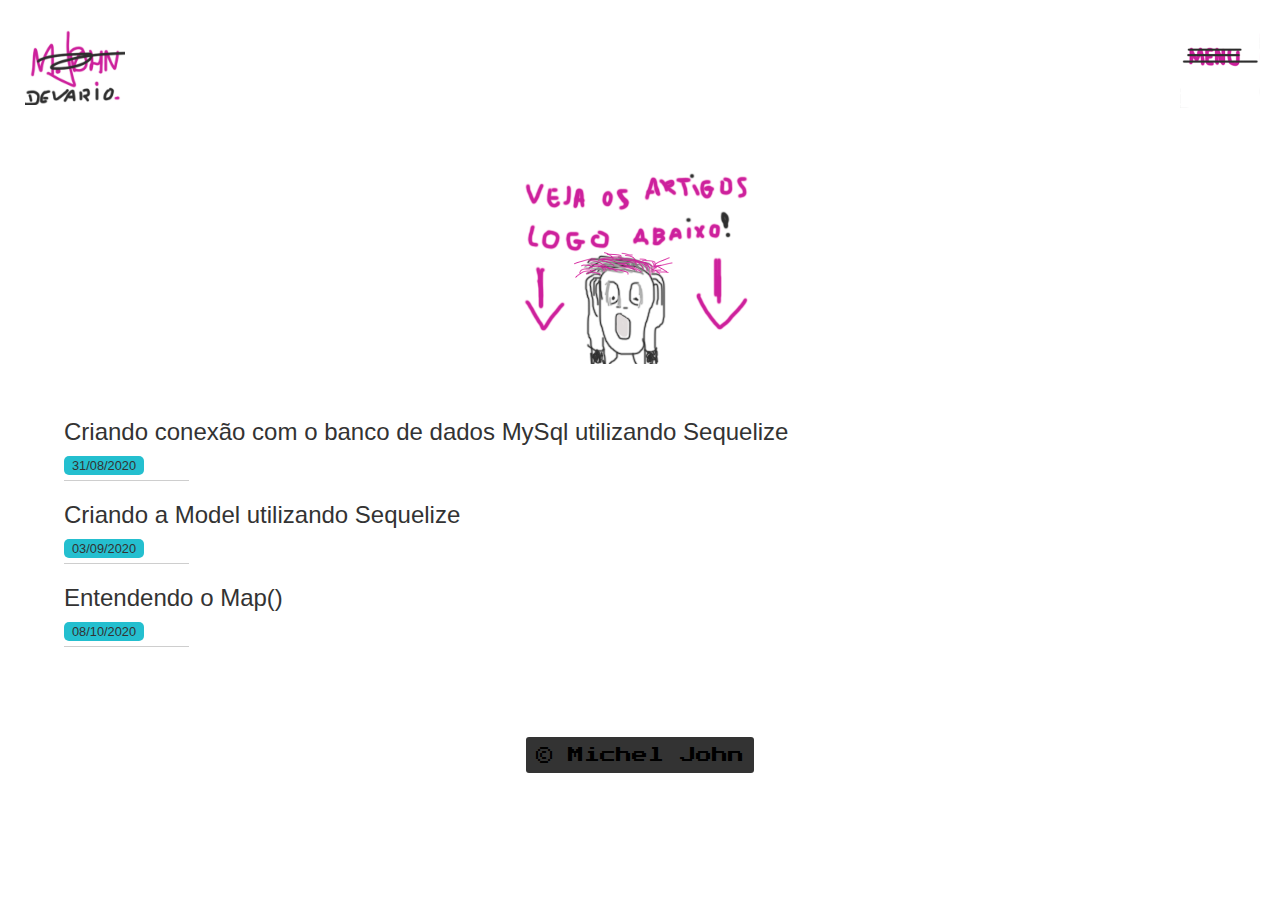
<file: index.html>
<!DOCTYPE html>
<html lang="pt-BR">
<head>
  <meta charset="UTF-8">
  <meta name="viewport" content="width=device-width, initial-scale=1.0">
  <link rel="stylesheet" href="style.css">
  <title>Devario - Dev Diario</title>
</head>
<body>
  <div class="container">
    <header>
      <img src="images/logo.png" alt="logo" class="logo-img">
      <img src="images/menu.png" alt="menu" class="menu-img">
    </header>

    <main>
      <img src="images/article.png" alt="artigos" class="article-img">
    </main>

    <article>
      <ul>
        <li>
          <a href="articles/01.html" target="_blank">
            <h1>Criando conexão com o banco de dados MySql utilizando Sequelize</h1>
          </a>

          <div class="data">31/08/2020</div>
        </li>

        <div class="hr"></div>

        <li>
          <a href="articles/02.html" target="_blank">
            <h1>Criando a Model utilizando Sequelize</h1>
          </a>

          <div class="data">03/09/2020</div>
        </li>

        <div class="hr"></div>

        <li>
          <a href="articles/03.html" target="_blank">
            <h1>Entendendo o Map()</h1>
          </a>

          <div class="data">08/10/2020</div>
        </li>

        <div class="hr"></div>

      </ul>
    </article>

    <footer>
      © Michel John
    </footer>
  </div>
</body>
</html>
</file>
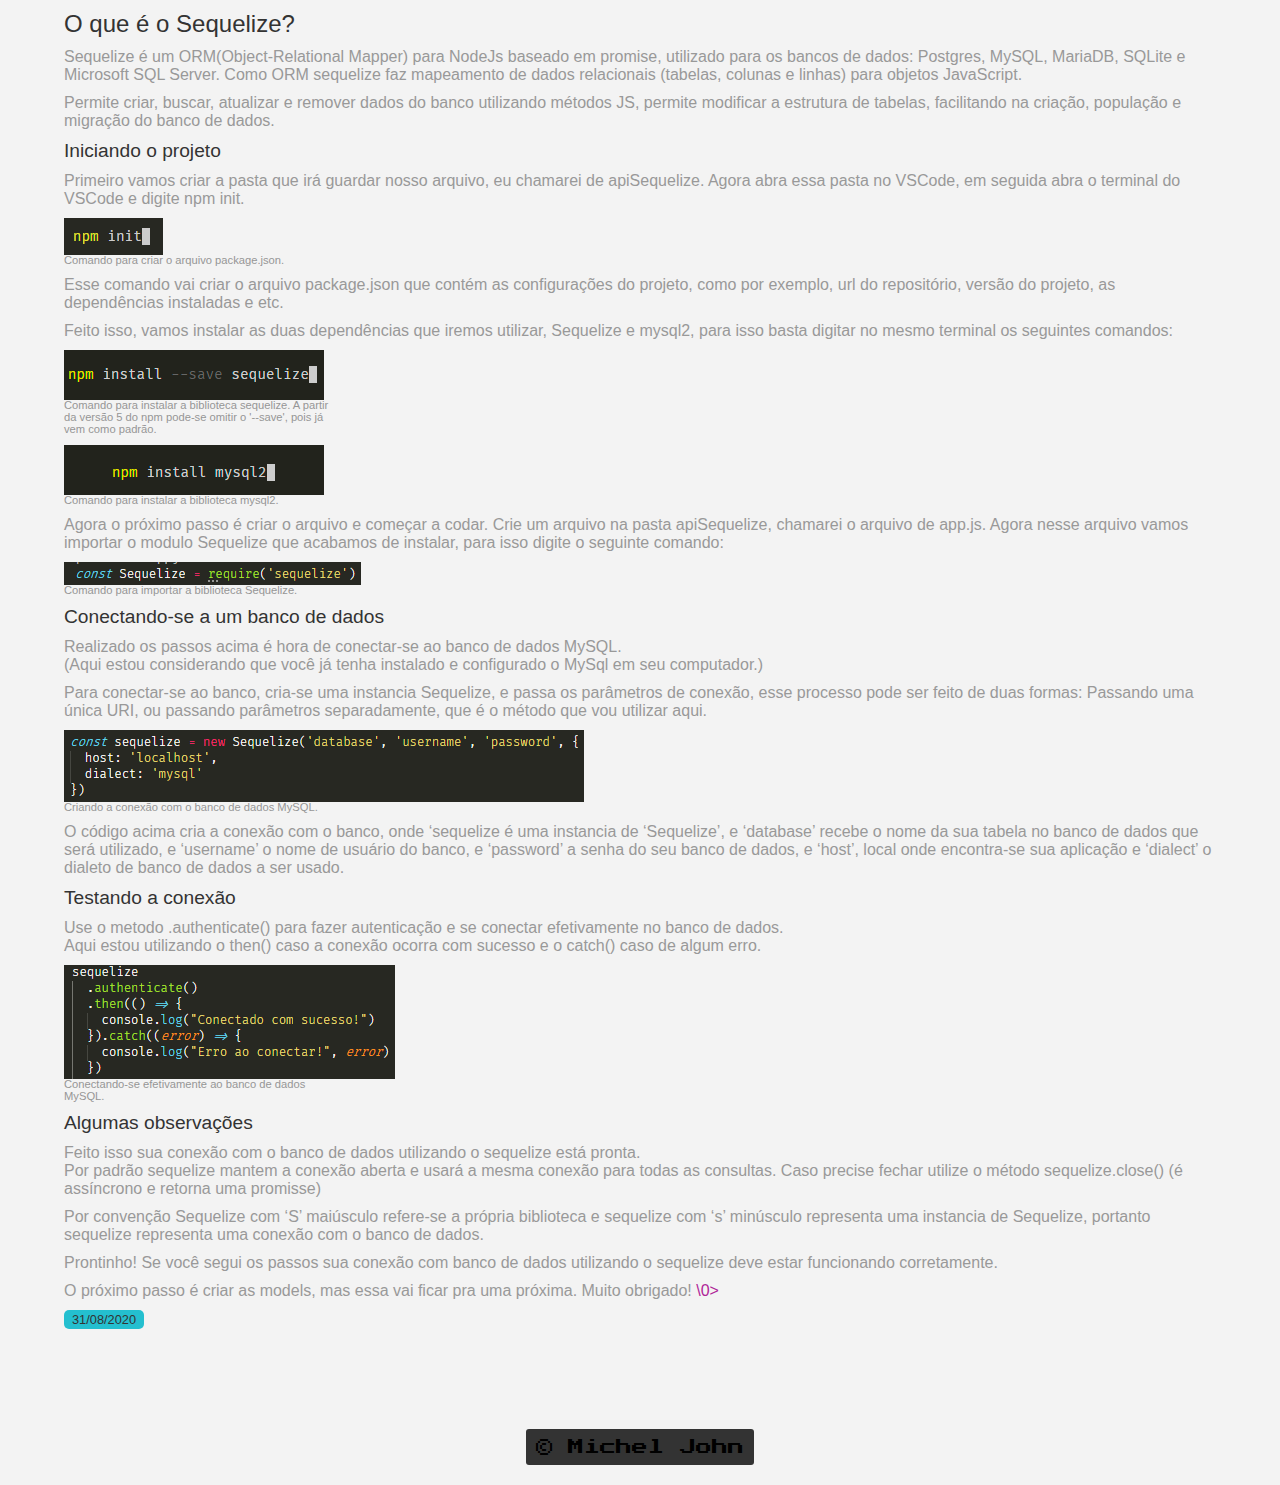
<file: articles/01.html>
<!DOCTYPE html>
<html lang="pt-BR">

<head>
  <meta charset="UTF-8">
  <meta name="viewport" content="width=device-width, initial-scale=1.0">
  <link rel="stylesheet" href="article.css">
  <title>Utilizando o Sequelize para conectar com banco de dados</title>
</head>

<body>
  <div class="article">
    <h1>O que é o Sequelize?</h1>

    <p>
      Sequelize é um ORM(Object-Relational Mapper) para NodeJs baseado em promise, utilizado para os bancos de dados: Postgres, MySQL, MariaDB, SQLite e Microsoft SQL Server. Como ORM sequelize faz mapeamento de dados relacionais (tabelas, colunas e linhas) para objetos JavaScript.
    </p>

    <p>
      Permite criar, buscar, atualizar e remover dados do banco utilizando métodos JS, permite modificar a estrutura de tabelas, facilitando na criação, população e migração do banco de dados.
    </p>

    <h2>Iniciando o projeto</h2>
    <p>
      Primeiro vamos criar a pasta que irá guardar nosso arquivo, eu chamarei de apiSequelize. Agora abra essa pasta no VSCode, em seguida abra o terminal do VSCode e digite npm init.
    </p>

    <img src="../images/npm-init.png" alt="criando package.json">
    <span class="legende">Comando para criar o arquivo package.json.</span>

    <p>
      Esse comando vai criar o arquivo package.json que contém as configurações do projeto, como por exemplo, url do repositório, versão do projeto, as dependências instaladas e etc.
    </p>

    <p>
      Feito isso, vamos instalar as duas dependências que iremos utilizar, Sequelize e mysql2, para isso basta digitar no mesmo terminal os seguintes comandos:
    </p>

    <img src="../images/npm-i-sequelize.png" alt="instalando sequelize">
    <span class="legende">Comando para instalar a biblioteca sequelize. A partir da versão 5 do npm pode-se omitir o '--save', pois já vem como padrão.</span>

    <img src="../images/npm-i-mysql2.png" alt="instalando mysql2">
    <span class="legende">Comando para instalar a biblioteca mysql2.</span>

    <p>
      Agora o próximo passo é criar o arquivo e começar a codar. Crie um arquivo na pasta apiSequelize, chamarei o arquivo de app.js. Agora nesse arquivo vamos importar o modulo Sequelize que acabamos de instalar, para isso digite o seguinte comando:
    </p>

    <img src="../images/import-sequelize.png" alt="imortando Sequelize">
    <span class="legende">Comando para importar a biblioteca Sequelize.</span>
    
    <h2>Conectando-se a um banco de dados</h2>

    <p>
      Realizado os passos acima é hora de conectar-se ao banco de dados MySQL.<br>
      
      (Aqui estou considerando que você já tenha instalado e configurado o MySql em seu computador.)<br>
    </p>

    <p>
      Para conectar-se ao banco, cria-se uma instancia Sequelize, e passa os parâmetros de conexão, esse processo pode ser feito de duas formas: Passando uma única URI, ou passando parâmetros separadamente, que é o método que vou utilizar aqui.
    </p>

    <img src="../images/create-connection-db.png" alt="criando conexão com db" class="wi">
    <span class="legende">Criando a conexão com o banco de dados MySQL.</span>

    <p>
      O código acima cria a conexão com o banco, onde ‘sequelize é uma instancia de ‘Sequelize’, e ‘database’ recebe o nome da sua tabela no banco de dados que será utilizado, e ‘username’ o nome de usuário do banco, e ‘password’ a senha do seu banco de dados, e ‘host’, local onde encontra-se sua aplicação e ‘dialect’ o dialeto de banco de dados a ser usado. 
    </p>

    <h2>Testando a conexão</h2>
    <p>
      Use o metodo .authenticate() para fazer autenticação e se conectar efetivamente no banco de dados.<br>
      Aqui estou utilizando o then() caso a conexão ocorra com sucesso e o catch() caso de algum erro.
    </p>

    <img src="../images/conectede-db.png" alt="conectando ao db" class="wi">
    <span class="legende">Conectando-se efetivamente ao banco de dados MySQL.</span>

    <h2>Algumas observações</h2>
    <p>
      Feito isso sua conexão com o banco de dados utilizando o sequelize está pronta.<br>
      Por padrão sequelize mantem a conexão aberta e usará a mesma conexão para todas as consultas. Caso precise fechar utilize o método sequelize.close() (é assíncrono e retorna uma promisse)
    </p>
      
    <p>
      Por convenção Sequelize com ‘S’ maiúsculo refere-se a própria biblioteca e sequelize com ‘s’ minúsculo representa uma instancia de Sequelize, portanto sequelize representa uma conexão com o banco de dados.
    </p>

    <p>
      Prontinho! Se você segui os passos sua conexão com banco de dados utilizando o sequelize deve estar funcionando corretamente.
    </p>
    
    <p>
      O próximo passo é criar as models, mas essa vai ficar pra uma próxima.

      Muito obrigado! <span style="color:#af2598;">\0></span>
    </p>

    <div class="data">31/08/2020</div>
  </div>

  <footer>
    <p>© Michel John</p>
  </footer>
</body>

</html>
</file>
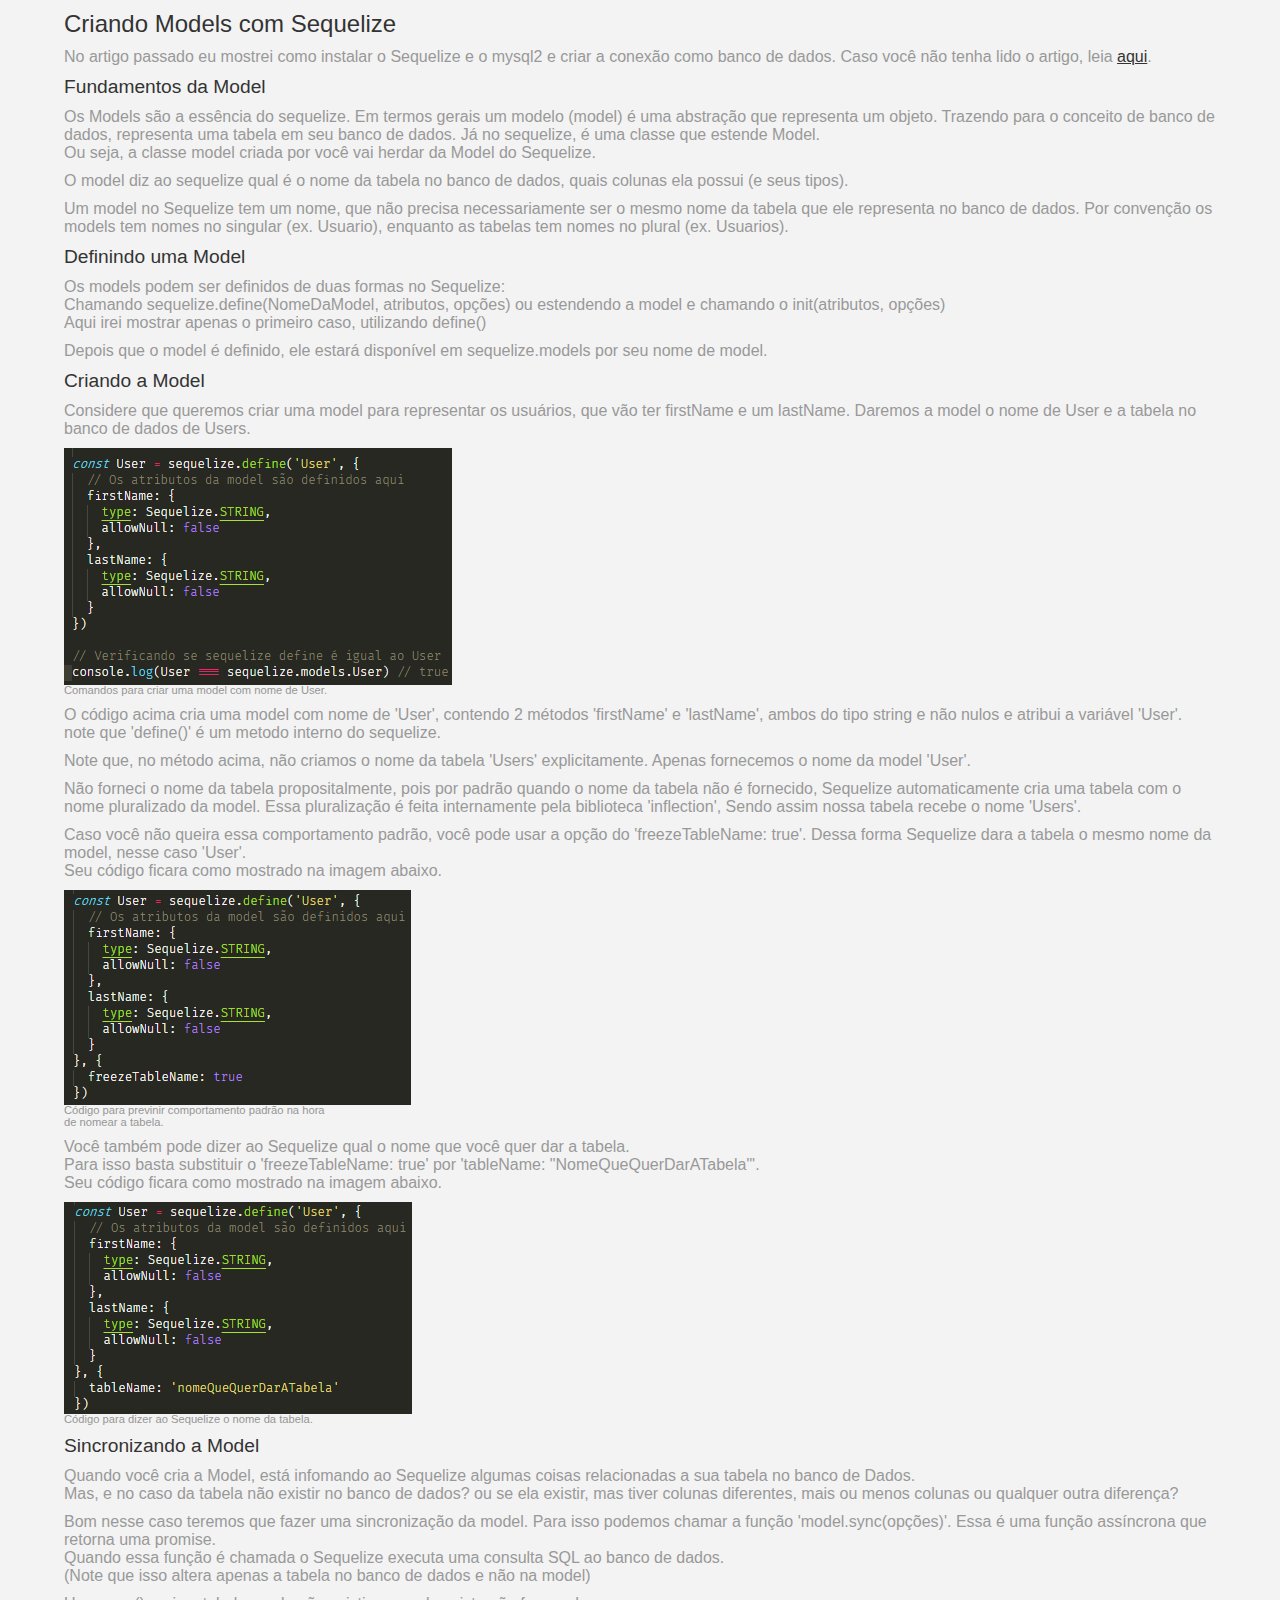
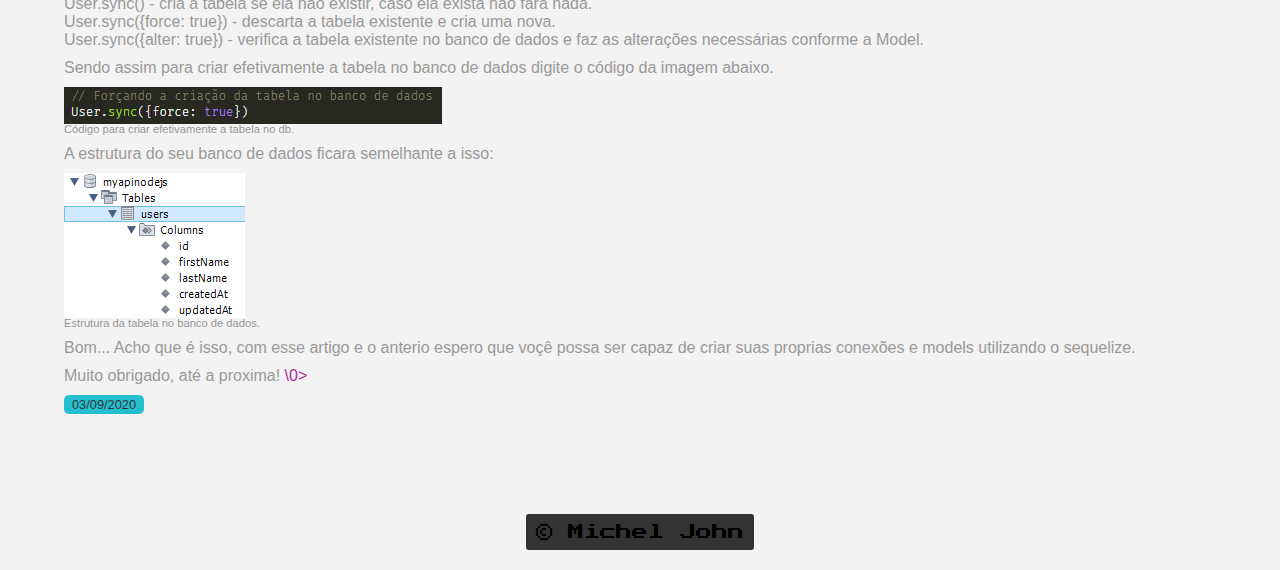
<file: articles/02.html>
<!DOCTYPE html>
<html lang="pt-BR">

<head>
  <meta charset="UTF-8">
  <meta name="viewport" content="width=device-width, initial-scale=1.0">
  <link rel="stylesheet" href="article.css">
  <title>Criando a Model utilizando Sequelize</title>
</head>

<body>
  <div class="article">
    <h1>Criando Models com Sequelize</h1>

    <p>
      No artigo passado eu mostrei como instalar o Sequelize e o mysql2 e criar a conexão  como banco de dados. Caso você não tenha lido o artigo, leia <a href="01.html" target="_blank">aqui</a>.
    </p>

    <h2>Fundamentos da Model</h2>

    <p>
      Os Models são a essência do sequelize. Em termos gerais um modelo (model) é uma abstração que representa um objeto. Trazendo para o conceito de banco de dados, representa uma tabela em seu banco de dados. Já no sequelize, é uma classe que estende Model.
      <br>
      Ou seja, a classe model criada por você vai herdar da Model do Sequelize.
    </p>

    <p>
      O model diz ao sequelize qual é o nome da tabela no banco de dados, quais colunas ela possui (e seus tipos).
    </p>

    <p>
      Um model no Sequelize tem um nome, que não precisa necessariamente ser o mesmo nome da tabela que ele representa no banco de dados. Por convenção os models tem nomes no singular (ex. Usuario), enquanto as tabelas tem nomes no plural (ex. Usuarios).
    </p>

    <h2>Definindo uma Model</h2>
    <p>
      Os models podem ser definidos de duas formas no Sequelize:
      <br>
      Chamando sequelize.define(NomeDaModel, atributos, opções) ou estendendo a model e chamando o init(atributos, opções)
      <br>
      Aqui irei mostrar apenas o primeiro caso, utilizando define()
    </p>

    <p>
      Depois que o model é definido, ele estará disponível em sequelize.models por seu nome de model.
    </p>

    <h2>Criando a Model</h2>

    <p>
      Considere que queremos criar uma model para representar os usuários, que vão ter firstName e um lastName. Daremos a model o nome de User e a tabela no banco de dados de Users.
    </p>

    <img src="../images/create-model.png" alt="Criando a Model"  class="wi">
    <span class="legende">Comandos para criar uma model com nome de User.</span>

    <p>
      O código acima cria uma model com nome de 'User', contendo 2 métodos 'firstName' e 'lastName', ambos do tipo string e não nulos e atribui a variável 'User'.

      note que 'define()' é um metodo interno do sequelize.
    </p>

    <p>
      Note que, no método acima, não criamos o nome da tabela 'Users' explicitamente. Apenas fornecemos o nome da model 'User'.
    </p>

    <p>
      Não forneci o nome da tabela propositalmente, pois por padrão quando o nome da tabela não é fornecido, Sequelize automaticamente cria uma tabela com o nome pluralizado da model. Essa pluralização é feita internamente pela biblioteca 'inflection', Sendo assim nossa tabela recebe o nome 'Users'.
    </p>

    <p>
      Caso você não queira essa comportamento padrão, você pode usar a opção do 'freezeTableName: true'. Dessa forma Sequelize dara a tabela o mesmo nome da model, nesse caso 'User'.
      <br>
      Seu código ficara como mostrado na imagem abaixo.
    </p>

    <img src="../images/create-model-freeze.png" alt="Previnindo comportamento padrão"  class="wi">
    <span class="legende">Código para previnir comportamento padrão na hora de nomear a tabela.</span>

    <p>
      Você também pode dizer ao Sequelize qual o nome que você quer dar a tabela.
      <br>
      Para isso basta substituir o 'freezeTableName: true' por 'tableName: "NomeQueQuerDarATabela"'.
      <br>
      Seu código ficara como mostrado na imagem abaixo.
    </p>

    <img src="../images/create-model-name.png" alt="Previnindo comportamento padrão" class="wi">
    <span class="legende">Código para dizer ao Sequelize o nome da tabela.</span>

    <h2>Sincronizando a Model</h2>

    <p>
      Quando você cria a Model, está infomando ao Sequelize algumas coisas relacionadas a sua tabela no banco de Dados.
      <br>
      Mas, e no caso da tabela não existir no banco de dados? ou se ela existir, mas tiver colunas diferentes, mais ou menos colunas ou qualquer outra diferença?
    </p>

    <p>
      Bom nesse caso teremos que fazer uma sincronização da model. Para isso podemos chamar a função 'model.sync(opções)'. Essa é uma função assíncrona que retorna uma promise.
      <br>
      Quando essa função é chamada o Sequelize executa uma consulta SQL ao banco de dados.
      <br>
      (Note que isso altera apenas a tabela no banco de dados e não na model)
    </p>

    <p>
      User.sync() - cria a tabela se ela não existir, caso ela exista não fara nada.
      <br>
      User.sync({force: true}) - descarta a tabela existente e cria uma nova.
      <br>
      User.sync({alter: true}) - verifica a tabela existente no banco de dados e faz as alterações necessárias conforme a Model.
    </p>

    <p>
      Sendo assim para criar efetivamente a tabela no banco de dados digite o código da imagem abaixo.
    </p>

    <img src="../images/create-table.png" alt="Previnindo comportamento padrão" class="wi">
    <span class="legende">Código para criar efetivamente a tabela no db.</span>

    <p>
      A estrutura do seu banco de dados ficara semelhante a isso:
    </p>

    <img src="../images/in-db.png" alt="Previnindo comportamento padrão">
    <span class="legende">Estrutura da tabela no banco de dados.</span>

    <p>
      Bom... Acho que é isso, com esse artigo e o anterio espero que voçê possa ser capaz de criar suas proprias conexões e models utilizando o sequelize.
    </p>
    
    <p>
      Muito obrigado, até a proxima! <span style="color:#af2598;">\0></span>
    </p>

    <div class="data">03/09/2020</div>
  </div>

  <footer>
    <p>© Michel John</p>
  </footer>
</body>

</html>
</file>
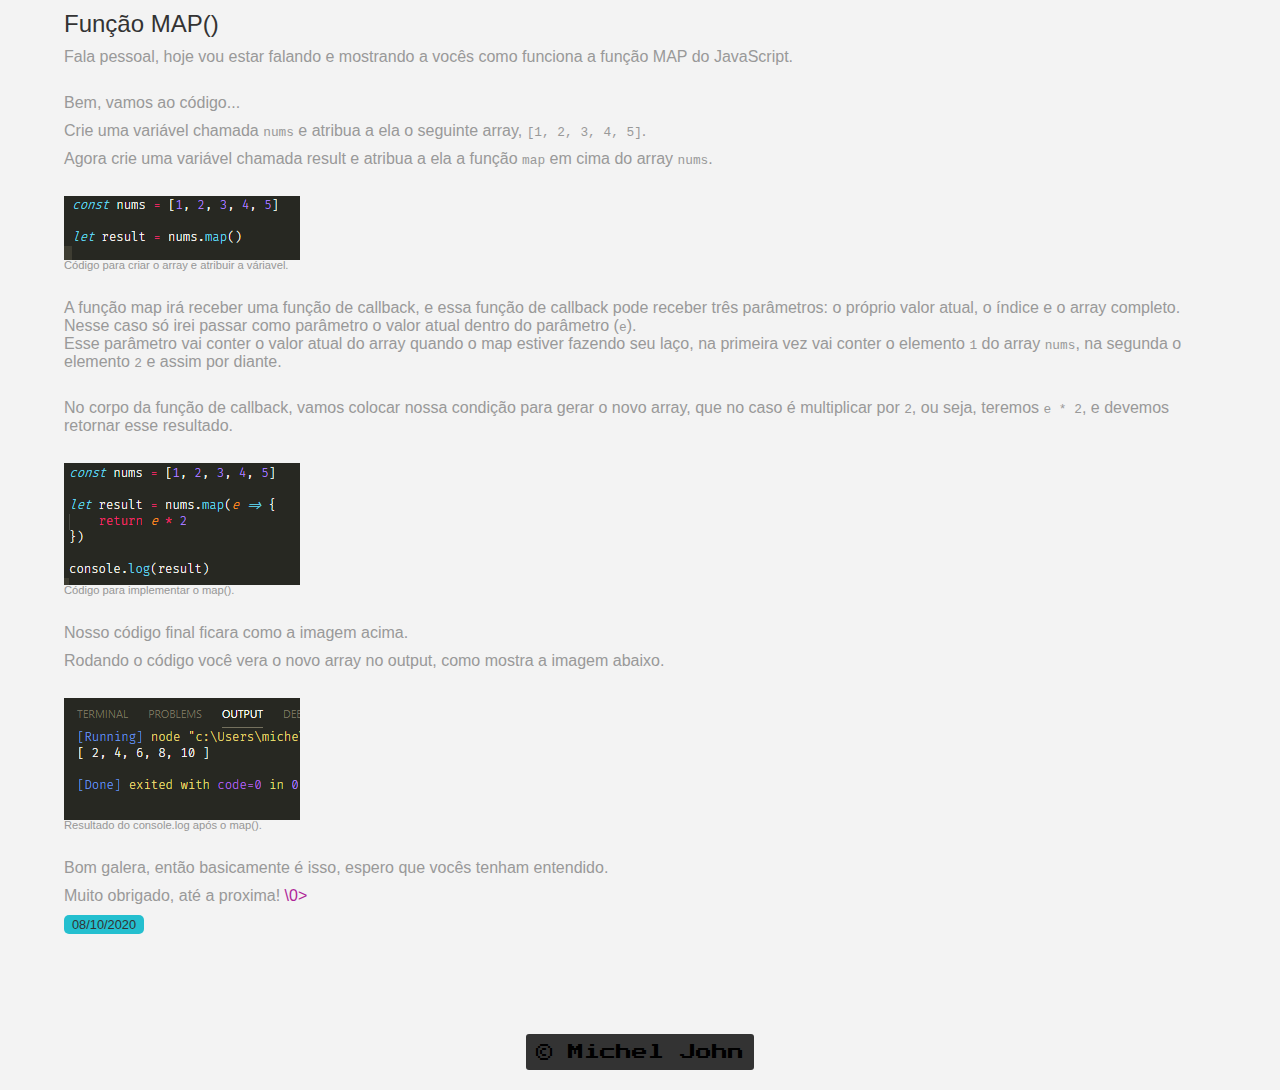
<file: articles/03.html>
<!DOCTYPE html>
<html lang="pt-BR">

<head>
  <meta charset="UTF-8">
  <meta name="viewport" content="width=device-width, initial-scale=1.0">
  <link rel="stylesheet" href="article.css">
  <title>Entendendo o Map</title>
</head>

<body>
  <div class="article">
    <h1>Função MAP()</h1>

    <p>
      Fala pessoal, hoje vou estar falando e mostrando a vocês como funciona a função MAP do JavaScript.
    </p>

    <br>
    <p>Bem, vamos ao código...</p>

    <p>
      Crie uma variável chamada <span class="code">nums</span> e atribua a ela o seguinte array, <span class="code">[1, 2, 3, 4, 5]</span>.
    </p>

    <p>
      Agora crie uma variável chamada result e atribua a ela a função <span class="code">map</span> em cima do array <span class="code">nums</span>.
    </p>
    <br>

    <img src="../images/create-array-map.png" alt="Criando array" >
    <span class="legende">Código para criar o array e atribuir a váriavel.</span>

    <br>
    <p>
      A função map irá receber uma função de callback, e essa função de callback pode receber três parâmetros: o próprio valor atual, o índice e o array completo.
      <br>
      Nesse caso só irei passar como parâmetro o valor atual dentro do parâmetro (<span class="code">e</span>).
      <br>
      Esse parâmetro vai conter o valor atual do array quando o map estiver fazendo seu laço, na primeira vez vai conter o elemento <span class="code">1</span> do array <span class="code">nums</span>, na segunda o elemento <span class="code">2</span> e assim por diante.
    </p>

    <br>
    <p>
      No corpo da função de callback, vamos colocar nossa condição para gerar o novo array, que no caso é multiplicar por <span class="code">2</span>, ou seja, teremos <span class="code">e * 2</span>, e devemos retornar esse resultado.
    </p>

    <br>
    <img src="../images/apl-map.png" alt="Aplicando Map()" >
    <span class="legende">Código para implementar o map().</span>

    <br>
    <p>
      Nosso código final ficara como a imagem acima.
    </p>

    <p>
      Rodando o código você vera o novo array no output, como mostra a imagem abaixo.
    </p>

    <br>
    <img src="../images/result-map.png" alt="Resultado do map()">
    <span class="legende">Resultado do console.log após o map().</span>

    <br>
    <p>Bom galera, então basicamente é isso, espero que vocês tenham entendido.</p>

    <p>
      Muito obrigado, até a proxima! <span style="color:#af2598;">\0></span>
    </p>

    <div class="data">08/10/2020</div>
  </div>

  <footer>
    <p>© Michel John</p>
  </footer>
</body>

</html>
</file>
<file: style.css>
@import url('https://fonts.googleapis.com/css2?family=Press+Start+2P&display=swap');

* {
  padding: 0;
  margin: 0;
  box-sizing: border-box;
  font-family: 'Segoe UI', 'Open Sans', 'Helvetica Neue', sans-serif;
}

html, body {
  height: 100%;
}

.container {
  display: flex;
  flex-direction: column;
}

header .logo-img {
  width: 100px;
  margin: 25px;
}

header .menu-img {
  width: 80px;
  float: right;
  margin-right: 20px
}

main {
  margin: 0 auto;
}

main .article-img {
  margin-top: 30px;
}

article {
  margin-top: 40px;
  margin-bottom: 40px;
}

article > ul {
  width: 90%;
  margin: 0 auto;
  list-style: none;
}

article > ul li {
  text-align: start;
}

article > ul li a {
  text-decoration: none;
}

article > ul li h1, h2 {
  margin-bottom: 10px;
  margin-top: 10px;
  font-weight: 400;
  color: #333;
}

h1 {
  font-size: 1.5em;
}

h2 {
  font-size: 1.2em;
}

article > ul li p {
  color: #999;
  font-size: 1em;
}

article > ul li h1:hover {
  color: #24bfcf;
  cursor: pointer;
}

.data {
  margin-top: 10px;
  background-color: #24bfcf;
  width: 80px;
  padding: 2px;
  text-align: center;
  border-radius: 5px;
  font-size: 0.8em;
  font-weight: 500;
  color: #333;
}

.hr {
  width: 125px;
  margin: 5px 0 20px 0 ;
  border-bottom: 1px solid rgba(85, 85, 85, 0.288);
}

.look {
  margin: 0 auto;
  width: 100px;
}

footer .footer-img {
  width: 200px;
}

footer {
  margin: 30px auto;
  font-family: 'Press Start 2P', cursive;
  background-color: #333;
  padding: 10px;
  border-radius: 3px;
}

@media (max-width: 760px) {
  header .logo-img {
    width: 100px;
    margin: 10px;
  }

  header .menu-img {
    width: 70px;
    margin-right: 0;
  }

  main .article-img {
    margin-top: 20px;
    width: 210px
  }
}
</file>
<file: articles/article.css>
@import url('https://fonts.googleapis.com/css2?family=Press+Start+2P&display=swap');

* {
  padding: 0;
  margin: 0;
  box-sizing: border-box;
  font-family: 'Segoe UI', 'Open Sans', 'Helvetica Neue', sans-serif;
}

body {
  background-color: rgb(243, 243, 243);
}

.article {
  width: 90%;
  margin: 0 auto;
  text-align: start;
}

.article a {
  color: #333;
}

.article p {
  margin-bottom: 10px;
}

article img {
  margin: 0 auto;
}

.legende {
  text-align: start;
  font-size: 0.7em;
  color: rgb(150, 150, 150);
  display: block;
  margin-top: -5px;
  margin-bottom: 10px;
  width: 273px;
}

h1, h2 {
  margin-bottom: 10px;
  margin-top: 10px;
  font-weight: 400;
  color: #333;
}

h1 {
  font-size: 1.5em;
}

h2 {
  font-size: 1.2em;
}

p {
  color: #999;
  font-size: 1em;
}

.code {
  font-family: 'Courier New', Courier, monospace;
  font-size: 0.8em;
}

.data {
  margin-top: 10px;
  background-color: #24bfcf;
  width: 80px;
  padding: 2px;
  text-align: center;
  border-radius: 5px;
  font-size: 0.8em;
  font-weight: 500;
  color: #333;
}

footer {
  display: flex;

  margin-top: 100px;
  margin-bottom: 20px;
}

footer p {
  margin: 0 auto;
  font-family: 'Press Start 2P', cursive;
  background-color: #333;
  padding: 10px;
  border-radius: 3px;
  color: black;
}

@media (max-width: 760px) {
  .wi {
    margin-left: -12px;
    margin-right: -10px;
    padding: 0;
    width: 108%;
  }
}
</file>
